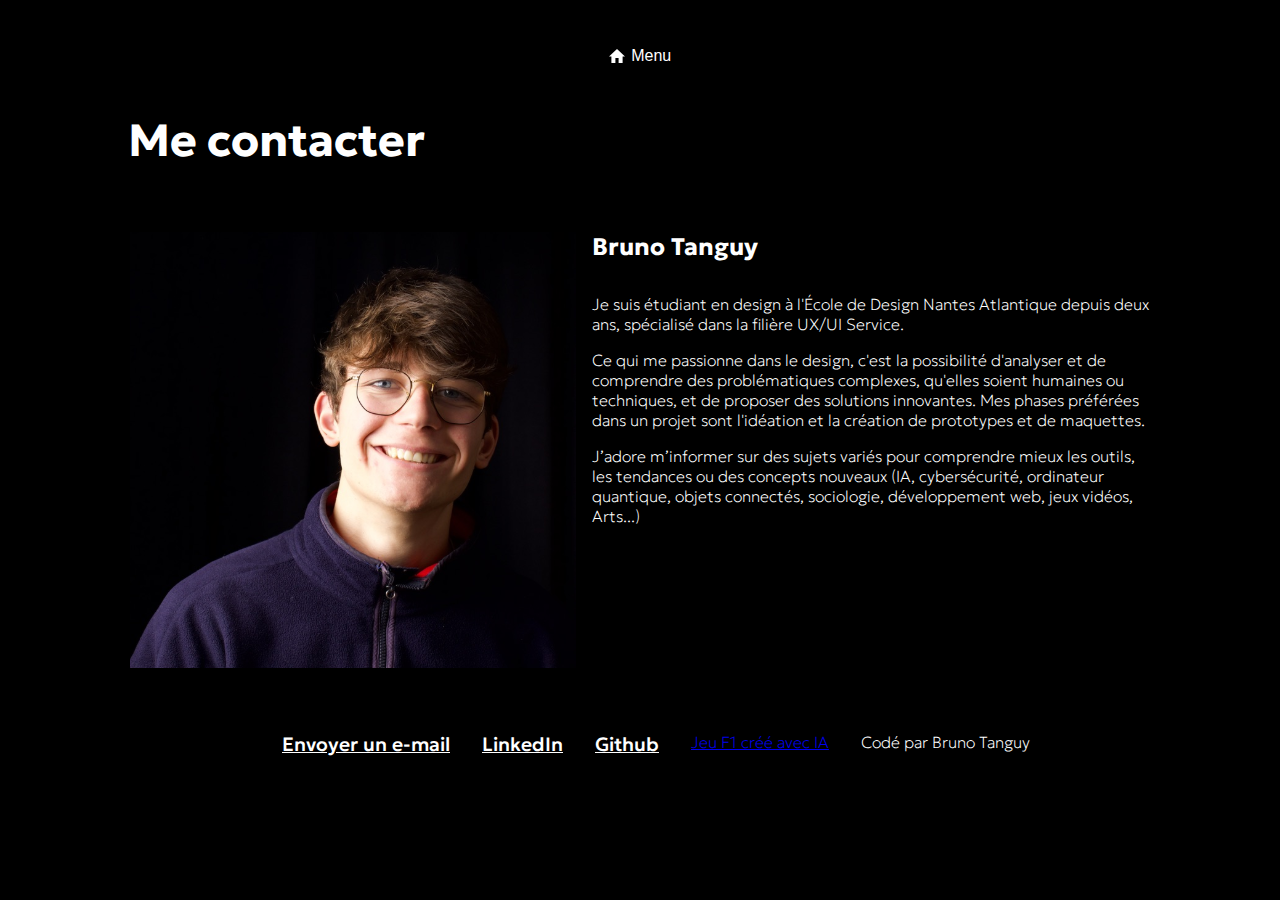
<file: contact.html>
<!DOCTYPE html>
<html lang="fr">
<head>
    <meta charset="UTF-8">
    <meta name="viewport" content="width=device-width, initial-scale=1.0">
    <title>Contact Bruno Tanguy</title>
    <link rel="icon" href="Logo.svg" type="svg+xml">
<style>
    @import url('https://fonts.googleapis.com/css2?family=Geologica:wght@100..900&display=swap');

    * {
        box-sizing: border-box;
        padding: 0;
        margin: 0;
    }

    body {
        font-family: "Geologica", sans-serif;
        background-color: black;
        color: white;
        display: flex;
        flex-direction: column;
        align-items: center;
        font-weight: 100;
    }
    @media (max-width: 70rem){
        .content{
            flex-wrap: wrap;
            padding: 0rem;
        }
        .btnLinkContainer{
            flex-direction: column;
        }
    }

    .homepage{
        width: 80%;
        margin: 2rem;
    }
    .footerPage {
            display: flex;
            justify-content: center;
            align-items: center;
            height: 3rem;
            background-color: black;
            gap: 2rem;
        }

        .white {
            color: white;
        }
        .line {
            display: flex;
            gap: .4rem;
            align-items: center;
        }

        .icon {
            width: 1rem;
            height: 1rem;
        }

        .textMenu:hover,
        .textProjets:hover,
        .textMeContacter:hover {
            text-decoration: underline;
        }

        .btnMenu,
        .btnProjets,
        .btnMeContacter{
            border: 0px;
            background-color: transparent;
            display: flex;
            justify-content: center;
            align-items: center;
        }
        .btnP {
            font-weight: 500;
            font-size: medium;
        }
    h1{
        padding-bottom: 4rem;
        font-size: 5vh;
        padding-top: 2rem;
    }

    .content{
        display: flex;
        gap: 1rem;
    }
    h2{
        padding-bottom: 2rem;
    }
    .p{
        padding-bottom: 1rem;
    }
    .pp{
        width: 100%;
        height: 100%;
    }

    .btnLinkContainer{
        margin-top: 4rem;
        display: flex;
        justify-content: center;
        gap: 2rem;
        padding-left: 2rem;
        padding-bottom: 2rem;
    }
    .btnLink{
        font-weight: 500;
        background-color: black;
        color: white;
        border: 0px;
        font-size: larger;
    }
    .btnLink:hover{
        text-decoration: underline;
    }
</style>
</head>
<body>
    <main class="homepage">
        <header class="footerPage">
            <button id="btnMenu2" class="btnMenu line">
                <img class="icon" src="HomeWhite.svg" alt="">
                <p class="textMenu white btnP">Menu</p>
            </button>
        </header>

        <h1>Me contacter</h1>
        <section class="content">
            <img class="pp" src="pp.svg" alt="">
            <article class="text">
                <h2>Bruno Tanguy</h2>

                <p class="p">Je suis étudiant en design à l'École de Design Nantes Atlantique depuis deux ans, spécialisé dans la filière UX/UI Service.</p>

                <p class="p">Ce qui me passionne dans le design, c'est la possibilité d'analyser et de comprendre des problématiques complexes, qu'elles soient humaines ou techniques, et de proposer des solutions innovantes. Mes phases préférées dans un projet sont l'idéation et la création de prototypes et de maquettes.</p>
                    
                <p class="p">J’adore m’informer sur des sujets variés pour comprendre mieux les outils, les tendances ou des concepts nouveaux (IA, cybersécurité, ordinateur quantique, objets connectés, sociologie, développement web, jeux vidéos, Arts...)</p>
            </article>
        </section>
        <section class="btnLinkContainer">
            <a  class="btnLink" href="mailto:bruno.tanguy@icloud.com" id="btnEmail">Envoyer un e-mail</a>
            <a class="btnLink" href="https://www.linkedin.com/in/bruno-tanguy-aa48602a8">LinkedIn</a>
            <a class="btnLink" href="https://github.com/dunredd/">Github</a>
            <a href="formulaone.html">Jeu F1 créé avec IA</a>
            <p class="white">Codé par Bruno Tanguy</p>
        </section>

    </main>


<script>
            document.querySelector('#btnMenu2').addEventListener('click', () => {
                window.location.href = 'index.html';
        });

</script>
</body>
</html>
</file>
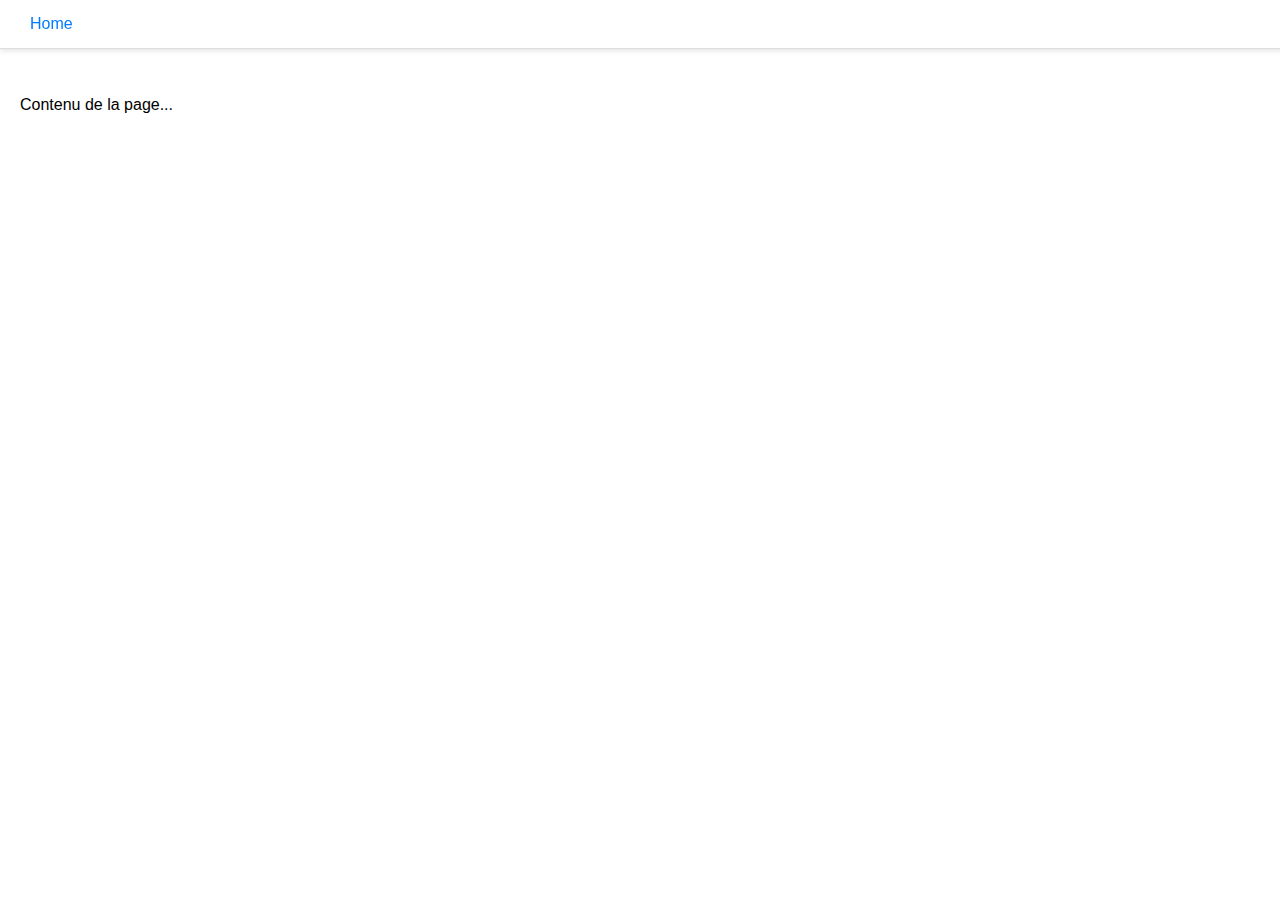
<file: test.html>
<!DOCTYPE html>
<html lang="fr">
<head>
    <meta charset="UTF-8">
    <meta name="viewport" content="width=device-width, initial-scale=1.0">
    <title>Top Bar Fixed</title>
    <style>
        body, html {
    margin: 0;
    padding: 0;
    font-family: Arial, sans-serif;
}

.top-bar {
    position: fixed;
    top: 0;
    width: 100%;
    background-color: #ffffff; /* Couleur de fond de la barre */
    border-bottom: 1px solid #ddd;
    z-index: 1000;
    display: flex;
    justify-content: flex-start;
    align-items: center;
    padding: 10px 20px;
    box-shadow: 0 2px 5px rgba(0, 0, 0, 0.1);
}

.home-button {
    background-color: transparent; /* Pas de couleur de fond */
    border: none;
    color: #007BFF; /* Couleur de texte contrastante */
    font-size: 16px;
    cursor: pointer;
    padding: 5px 10px;
}

.home-button:hover {
    text-decoration: underline; /* Effet au survol */
}

.content {
    margin-top: 60px; /* Espace pour éviter le chevauchement avec la barre fixe */
    padding: 20px;
}

    </style>
</head>
<body>
    <div class="top-bar">
        <button class="home-button">Home</button>
    </div>
    <div class="content">
        <p>Contenu de la page...</p>
        <!-- Ajoutez plus de contenu ici pour permettre le scroll -->
    </div>
</body>
</html>
</file>
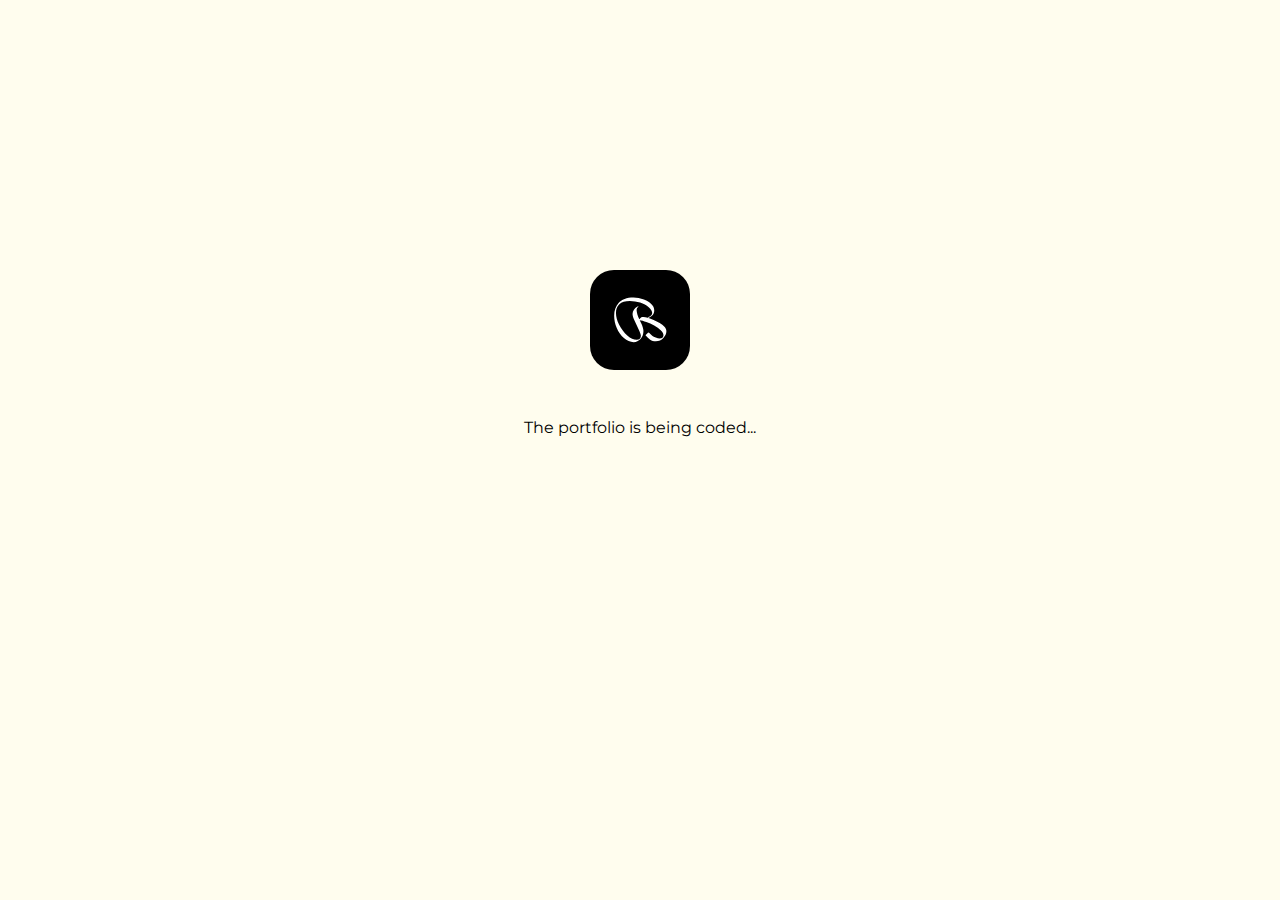
<file: waiting.html>
<!DOCTYPE html>
<html lang="en">
<head>
    <meta charset="UTF-8">
    <meta name="viewport" content="width=device-width, initial-scale=1.0">
    <title>Portfolio Bruno Tanguy</title>
    <link rel="icon" href="Logo.svg" type="svg+xml">
    <style>
        @import url('https://fonts.googleapis.com/css2?family=Montserrat:ital,wght@0,100..900;1,100..900&display=swap');

        @keyframes rotate {
            from {
                transform: rotate(0deg);
            }
            to {
                transform: rotate(360deg);
            }
        }

        .logo {
            width: 100px;
            height: 100px;
            animation: rotate 6s linear infinite;
        }
    </style>
<style>
*{
    box-sizing: border-box;
    padding: 0;
    margin: 0;
    font-family: "Montserrat", sans-serif;
}
body{
    background-color: #FFFDEE;
    color: black;
}
section{
    margin-top: 30vh;
    display: flex;
    flex-direction: column;
    justify-content: center;
    align-items: center;
    gap: 3rem;
}

</style>
</head>
<body>
    <section>
        <img src="Logo.svg" alt="Logo" class="logo">
        <p>The portfolio is being coded...</p>
    </section>
    

</body>
</html>
</file>
